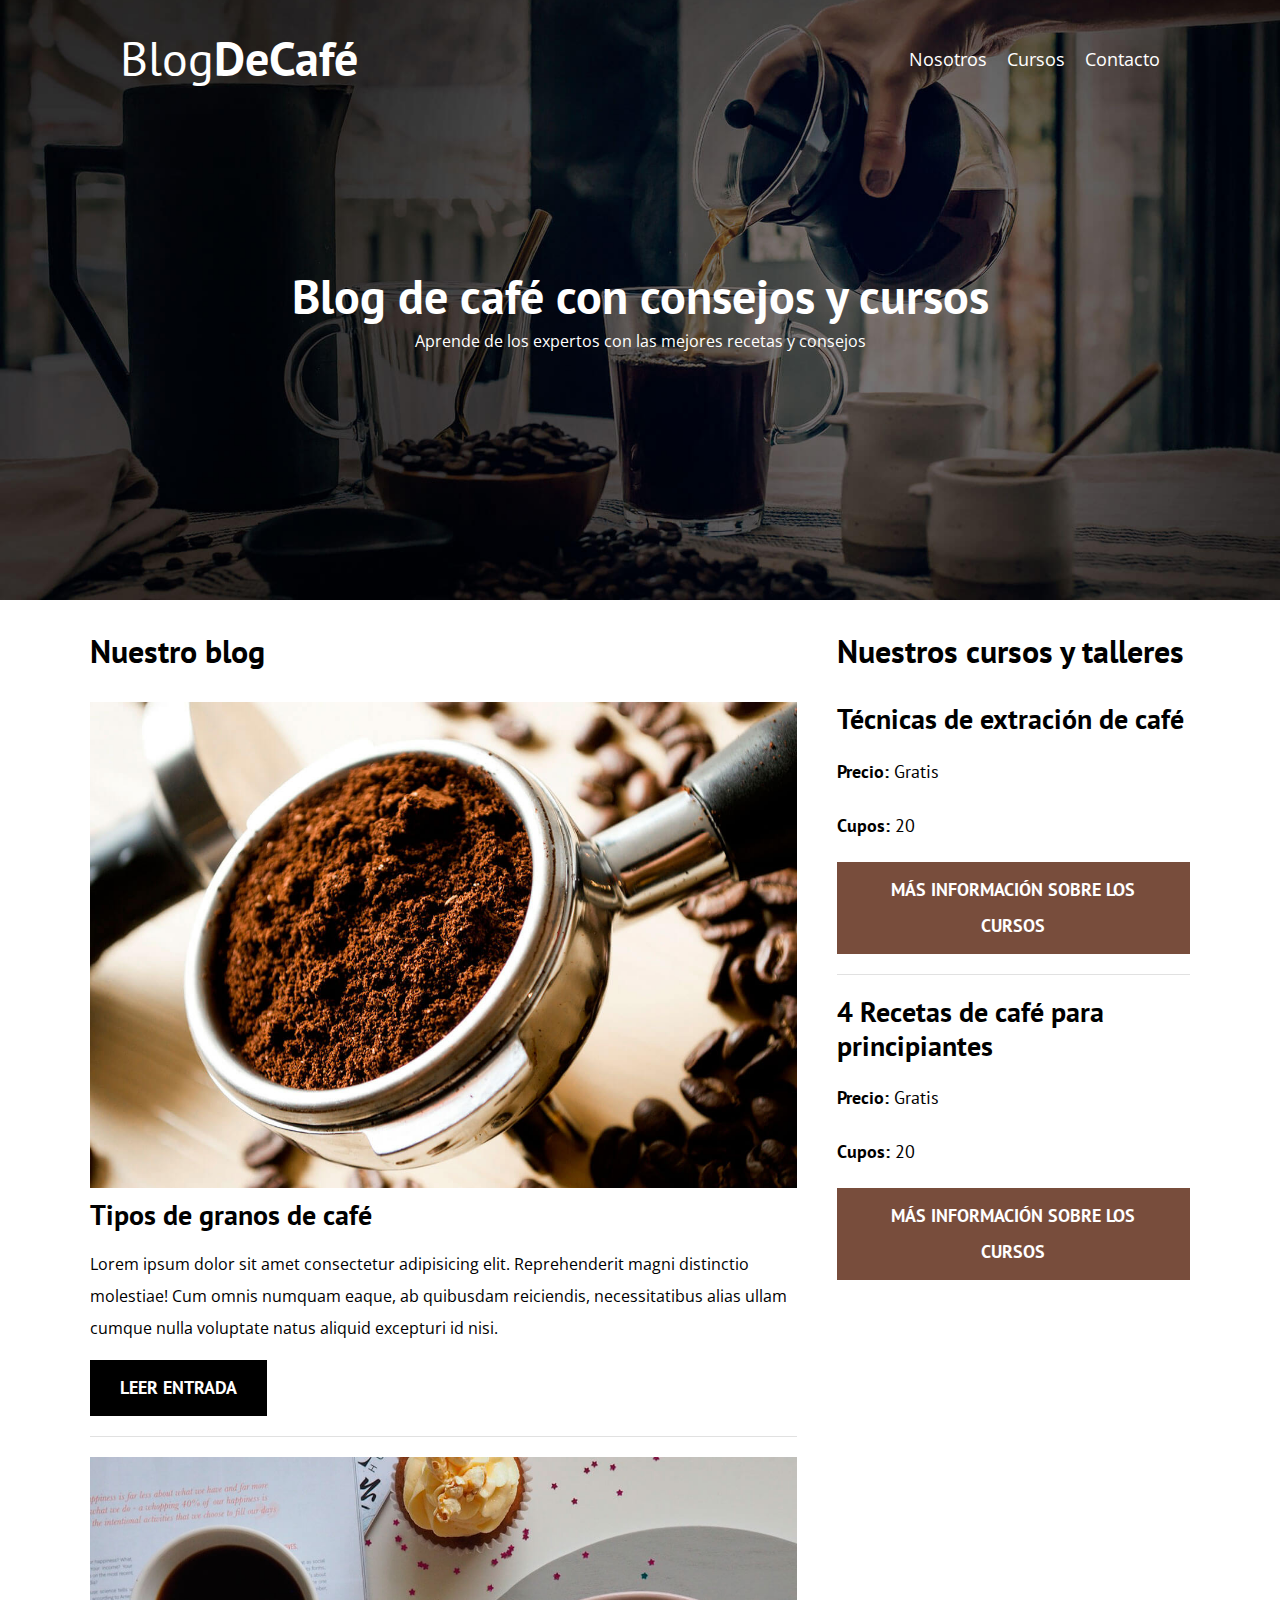
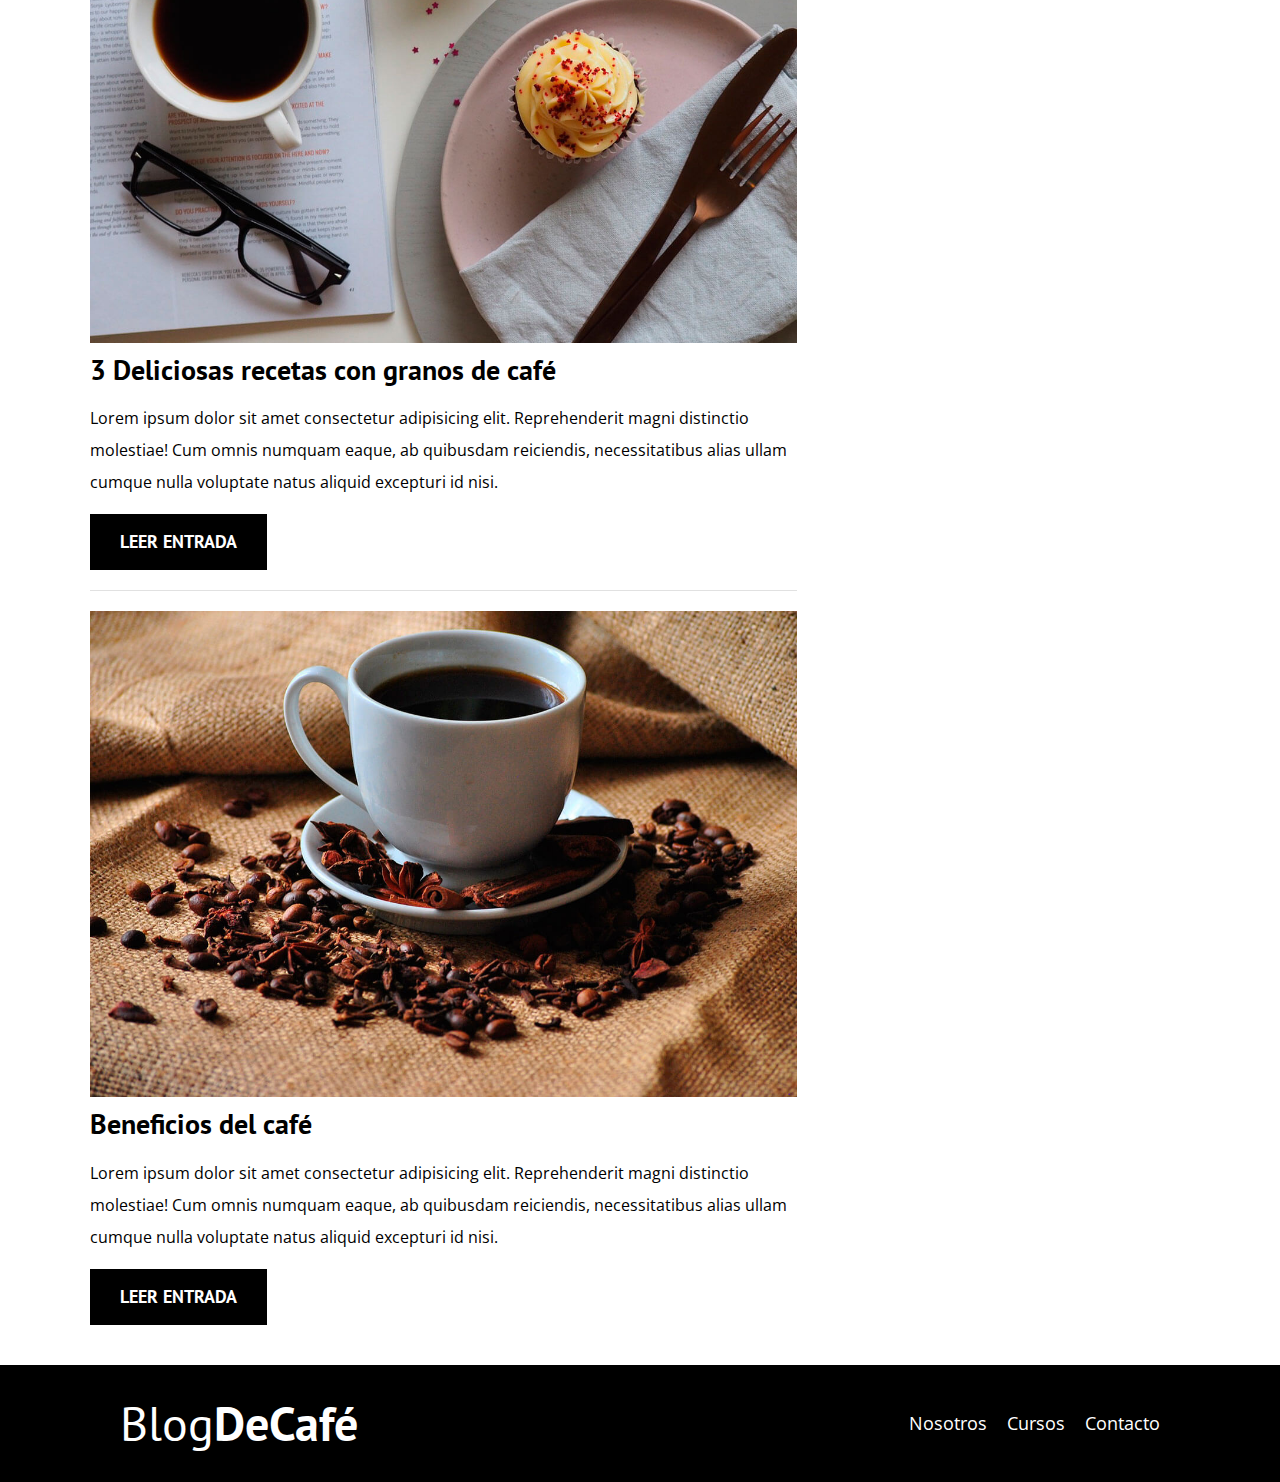
<file: index.html>
<!DOCTYPE html>
<html lang="en">
<head>
    <meta charset="UTF-8">
    <meta http-equiv="X-UA-Compatible" content="IE=edge">
    <meta name="viewport" content="width=device-width, initial-scale=1.0">
    <meta name="description" content="Página web de blog de café">
    <title>BlogDeCafé</title>
    
    <!--prefetech-->    
    <link rel="prefetch" href="cursos.html" as="document">

    <!--preload-->
    <link rel="preload" href="css/normalize.css" as="style">
    <link rel="stylesheet" href="css/normalize.css">

    <link rel="preload" href="css/style.css" as="style">
    <link rel="stylesheet" href="css/style.css">

    <link rel="preload" href="https://fonts.googleapis.com/css2?family=Open+Sans&family=PT+Sans:wght@400;700&display=swap" crossorigin="crossorigin" as="font">
    <link href="https://fonts.googleapis.com/css2?family=Open+Sans&family=PT+Sans:wght@400;700&display=swap" rel="stylesheet">
</head>
<body>
    <header class="header">
        <div class="contenedor">
            <div class="barra">

                <a class="logo" href="index.html">
                    <h1 class="logo__nombre no-margin centrar-texto">Blog<span class="logo__bold">DeCafé</span></h1>
                </a>

                <nav class="navegacion">
                    <a href="nosotros.html" class="navegacion__enlace">Nosotros</a>
                    <a href="cursos.html" class="navegacion__enlace">Cursos</a>
                    <a href="contacto.html" class="navegacion__enlace">Contacto</a>
                </nav>
            </div>
        </div>
        
        <div class="header__texto">
            <h1 class="no-margin">Blog de café con consejos y cursos</h1>
            <p class="no-margin">Aprende de los expertos con las mejores recetas y consejos</p>
        </div>
    </header>
    <div class="contenedor contenido-principal">
        <main class="blog">
            <h3>Nuestro blog</h3>
            <article class="entrada">
                <div class="entrada__imagen">
                    <img src="img/blog1.jpg" alt="entrada imagen" loading="lazy">
                </div>
                <div class="entrada__contenido">
                    <h4 class="no-margin">Tipos de granos de café</h4>
                    <p>Lorem ipsum dolor sit amet consectetur adipisicing elit. Reprehenderit magni distinctio molestiae! Cum omnis numquam eaque, ab quibusdam reiciendis, necessitatibus alias ullam cumque nulla voluptate natus aliquid excepturi id nisi.</p>
                    <a href="entrada.html" class="boton boton--primario">Leer entrada</a>
                </div>
            </article>

            <article class="entrada">
                <div class="entrada__imagen">
                    <img src="img/blog2.jpg" alt="entrada imagen" loading="lazy">
                </div>
                <div class="entrada__contenido">
                    <h4 class="no-margin">3 Deliciosas recetas con granos de café</h4>
                    <p>Lorem ipsum dolor sit amet consectetur adipisicing elit. Reprehenderit magni distinctio molestiae! Cum omnis numquam eaque, ab quibusdam reiciendis, necessitatibus alias ullam cumque nulla voluptate natus aliquid excepturi id nisi.</p>
                    <a href="entrada.html" class="boton boton--primario">Leer entrada</a>
                </div>
            </article>

            <article class="entrada">
                <div class="entrada__imagen">
                    <img src="img/blog3.jpg" alt="entrada imagen" loading="lazy">
                </div>
                <div class="entrada__contenido">
                    <h4 class="no-margin">Beneficios del café</h4>
                    <p>Lorem ipsum dolor sit amet consectetur adipisicing elit. Reprehenderit magni distinctio molestiae! Cum omnis numquam eaque, ab quibusdam reiciendis, necessitatibus alias ullam cumque nulla voluptate natus aliquid excepturi id nisi.</p>
                    <a href="entrada.html" class="boton boton--primario">Leer entrada</a>
                </div>
            </article>
        </main>
        
        <aside class="sidebar">
            <h3>Nuestros cursos y talleres</h3>
            <ul class="cursos no-padding ">
                <li class="widget-curso ">
                    <h4 class=" no-margin">Técnicas de extración de café</h4>
                    <p class="widget-curso__label">Precio: <span class="widget-curso__info">Gratis</span></p>
                    <p class="widget-curso__label">Cupos: <span class="widget-curso__info">20</span></p>
                    <a href="entrada.html" class="boton boton--secundario">Más información sobre los cursos </a>
                </li>
                <li class="widget-curso">
                    <h4 class="no-margin">4 Recetas de café para principiantes</h4>
                    <p class="widget-curso__label">Precio: <span class="widget-curso__info">Gratis</span></p>
                    <p class="widget-curso__label">Cupos: <span class="widget-curso__info">20</span></p>
                    <a href="entrada.html" class="boton boton--secundario">Más información sobre los cursos</a>

                </li>
            </ul>
        </aside>
        
    </div>
    <footer class="footer">
        <div class="barra--footer contenedor">
            
            <div class="barra">

                <a class="logo" href="index.html">
                    <h1 class="logo__nombre no-margin centrar-texto">Blog<span class="logo__bold">DeCafé</span></h1>
                </a>

                <nav class="navegacion">
                    <a href="nosotros.html" class="navegacion__enlace">Nosotros</a>
                    <a href="cursos.html" class="navegacion__enlace">Cursos</a>
                    <a href="contacto.html" class="navegacion__enlace">Contacto</a>
                </nav>
            </div>
        </div>
    </footer>
</body>
</html>
</file>
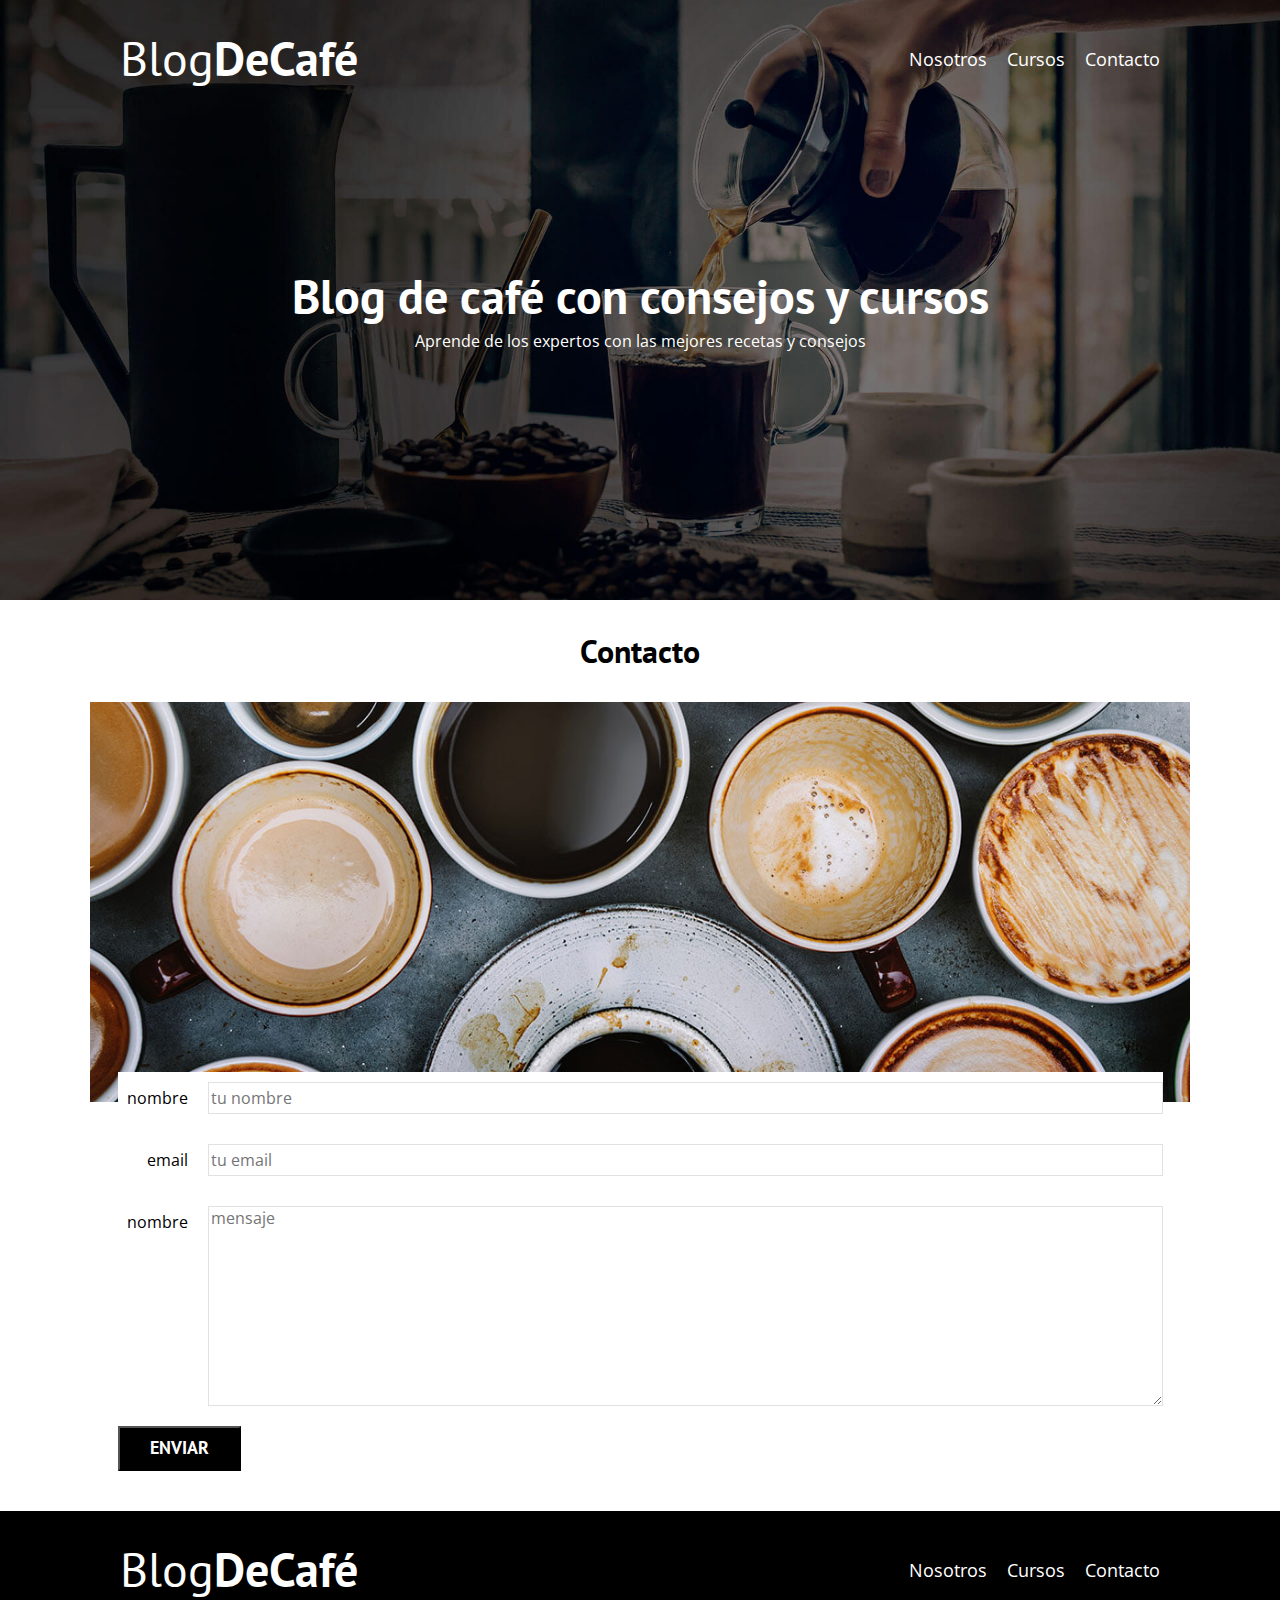
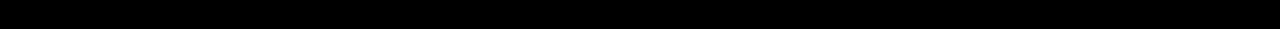
<file: contacto.html>
<!DOCTYPE html>
<html lang="en">
  <head>
    <meta charset="UTF-8" />
    <meta http-equiv="X-UA-Compatible" content="IE=edge" />
    <meta name="viewport" content="width=device-width, initial-scale=1.0" />
    <title>BlogDeCafé</title>
    <link rel="stylesheet" href="css/normalize.css" />
    <link
      href="https://fonts.googleapis.com/css2?family=Open+Sans&family=PT+Sans:wght@400;700&display=swap"
      rel="stylesheet"
    />
    <link rel="stylesheet" href="css/style.css" />
  </head>
  <body>
    <header class="header">
      <div class="contenedor">
        <div class="barra">
          <a class="logo" href="index.html">
            <h1 class="logo__nombre no-margin centrar-texto">
              Blog<span class="logo__bold">DeCafé</span>
            </h1>
          </a>

          <nav class="navegacion">
            <a href="nosotros.html" class="navegacion__enlace">Nosotros</a>
            <a href="cursos.html" class="navegacion__enlace">Cursos</a>
            <a href="contacto.html" class="navegacion__enlace">Contacto</a>
          </nav>
        </div>
      </div>

      <div class="header__texto">
        <h1 class="no-margin">Blog de café con consejos y cursos</h1>
        <p class="no-margin">
          Aprende de los expertos con las mejores recetas y consejos
        </p>
      </div>
    </header>
    <main class="contenedor">
      <h3 class="centrar-texto">Contacto</h3>
      <div class="contacto-bg"></div>
      <form class="formulario">
        <div class="campo">
          <label class="campo__label" for="nombre">nombre</label>
          <input class="campo__field" type="text" id="nombre" placeholder="tu nombre" />
        </div>
        <div class="campo">
          <label class="campo__label" for="email">email</label>
          <input
            class="campo__field"
            type="email"
            id="email"
            placeholder="tu email"
          />
        </div>
        <div class="campo">
          <label class="campo__label" for="mensaje">nombre</label>
          <textarea
            class="campo__field campo__field__textarea"
            placeholder="mensaje"
            id="mensaje"
            cols="30"
            rows="5"
          ></textarea>
        </div>
        <div class="campo">
          <input
            class="boton boton--primario"
            type="submit"
            value="ENVIAR"
            class="boton boton--primario"
          />
        </div>
      </form>
    </main>
    <footer class="footer">
      <div class="barra--footer contenedor">
        <div class="barra">
          <a class="logo" href="index.html">
            <h1 class="logo__nombre no-margin centrar-texto">
              Blog<span class="logo__bold">DeCafé</span>
            </h1>
          </a>

          <nav class="navegacion">
            <a href="nosotros.html" class="navegacion__enlace">Nosotros</a>
            <a href="cursos.html" class="navegacion__enlace">Cursos</a>
            <a href="contacto.html" class="navegacion__enlace">Contacto</a>
          </nav>
        </div>
      </div>
    </footer>
  </body>
</html>
</file>
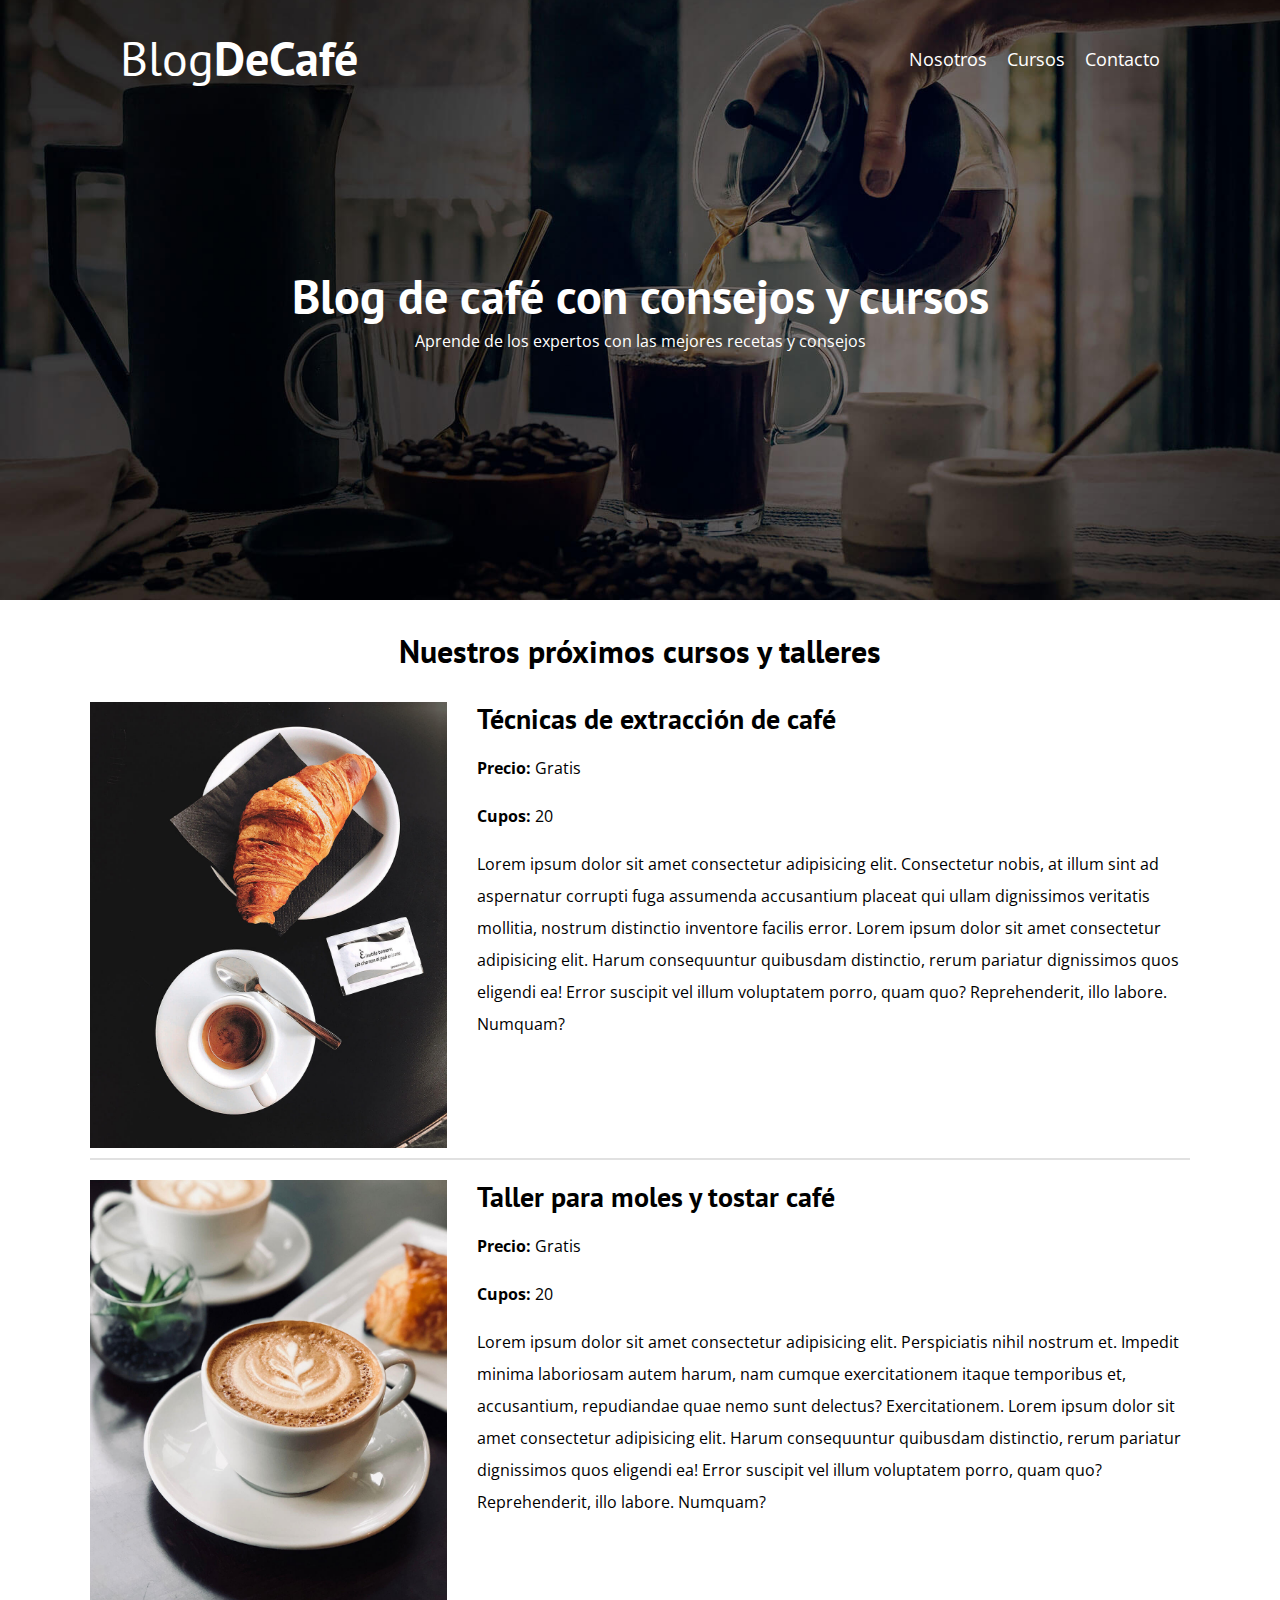
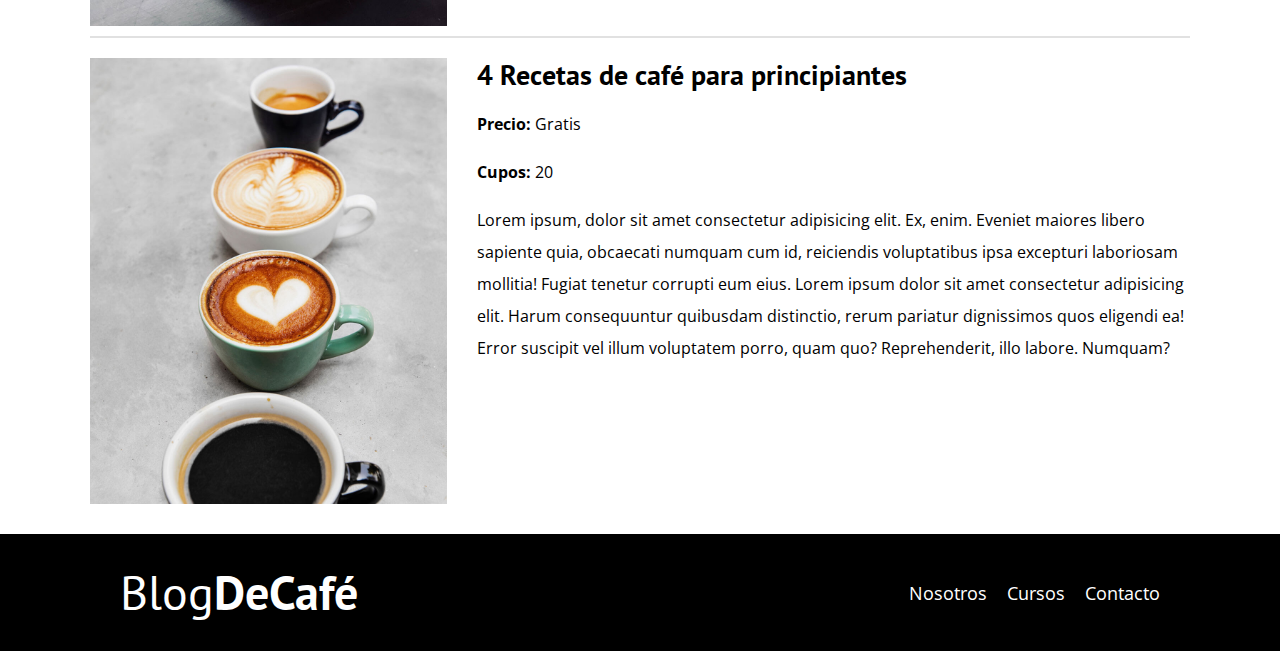
<file: cursos.html>
<!DOCTYPE html>
<html lang="en">
  <head>
    <meta charset="UTF-8" />
    <meta http-equiv="X-UA-Compatible" content="IE=edge" />
    <meta name="viewport" content="width=device-width, initial-scale=1.0" />
    <title>BlogDeCafé</title>
    <link rel="stylesheet" href="css/normalize.css" />
    <link
      href="https://fonts.googleapis.com/css2?family=Open+Sans&family=PT+Sans:wght@400;700&display=swap"
      rel="stylesheet"
    />
    <link rel="stylesheet" href="css/style.css" />
  </head>
  <body>
    <header class="header">
      <div class="contenedor">
        <div class="barra">
          <a class="logo" href="index.html">
            <h1 class="logo__nombre no-margin centrar-texto">
              Blog<span class="logo__bold">DeCafé</span>
            </h1>
          </a>

          <nav class="navegacion">
            <a href="nosotros.html" class="navegacion__enlace">Nosotros</a>
            <a href="cursos.html" class="navegacion__enlace">Cursos</a>
            <a href="contacto.html" class="navegacion__enlace">Contacto</a>
          </nav>
        </div>
      </div>

      <div class="header__texto">
        <h1 class="no-margin">Blog de café con consejos y cursos</h1>
        <p class="no-margin">
          Aprende de los expertos con las mejores recetas y consejos
        </p>
      </div>
    </header>
    <main class="contenedor">
        <h3 class="centrar-texto">Nuestros próximos cursos y talleres</h3>
        <div class="curso">
            <div class="curso__imagen">
                <img src="img/curso1.jpg" alt="imagen del curso">
            </div>
            <div class="curso__informacion">
                <h4 class="no-margin">Técnicas de extracción de café</h4>
                <p class="curso__label">Precio: <span class="curso__info">Gratis</span></p>
                <p class="curso__label">Cupos: <span class="curso__info">20</span></p>
                <p>Lorem ipsum dolor sit amet consectetur adipisicing elit. Consectetur nobis, at illum sint ad aspernatur corrupti fuga assumenda accusantium placeat qui ullam dignissimos veritatis mollitia, nostrum distinctio inventore facilis error.
                    Lorem ipsum dolor sit amet consectetur adipisicing elit. Harum consequuntur quibusdam distinctio, 
                    rerum pariatur dignissimos quos eligendi ea! Error suscipit vel illum voluptatem porro, quam quo? Reprehenderit, illo labore. Numquam?</p>
            </div>  <!--información del curso-->
        </div> <!--curso-->

        <div class="curso">
            <div class="curso__imagen">
                <img src="img/curso2.jpg" alt="imagen del curso">
            </div>
            <div class="curso__informacion">
                <h4 class="no-margin">Taller para moles y tostar café</h4>
                <p class="curso__label">Precio: <span class="curso__info">Gratis</span></p>
                <p class="curso__label">Cupos: <span class="curso__info">20</span></p>
                <p> Lorem ipsum dolor sit amet consectetur adipisicing elit. Perspiciatis nihil nostrum et. Impedit 
                    minima laboriosam autem harum, nam cumque exercitationem itaque temporibus et, accusantium, repudiandae quae nemo sunt delectus? Exercitationem.
                    Lorem ipsum dolor sit amet consectetur adipisicing elit. Harum consequuntur quibusdam distinctio, 
                    rerum pariatur dignissimos quos eligendi ea! Error suscipit vel illum voluptatem porro, quam quo? Reprehenderit, illo labore. Numquam?</p>
            </div>  <!--información del curso-->
        </div> <!--curso-->

        <div class="curso">
            <div class="curso__imagen">
                <img src="img/curso3.jpg" alt="imagen del curso">
            </div>
            <div class="curso__informacion">
                <h4 class="no-margin">4 Recetas de café para principiantes</h4>
                <p class="curso__label">Precio: <span class="curso__info">Gratis</span></p>
                <p class="curso__label">Cupos: <span class="curso__info">20</span></p>
                <p>Lorem ipsum, dolor sit amet consectetur adipisicing elit. Ex, enim. Eveniet maiores libero sapiente quia, obcaecati numquam cum id, reiciendis voluptatibus ipsa excepturi laboriosam mollitia! Fugiat tenetur corrupti eum eius.
                    Lorem ipsum dolor sit amet consectetur adipisicing elit. Harum consequuntur quibusdam distinctio, 
                    rerum pariatur dignissimos quos eligendi ea! Error suscipit vel illum voluptatem porro, quam quo? Reprehenderit, illo labore. Numquam?</p>
            </div>  <!--información del curso-->
        </div> <!--curso-->
    </main>
    <footer class="footer">
      <div class="barra--footer contenedor">
        <div class="barra">
          <a class="logo" href="index.html">
            <h1 class="logo__nombre no-margin centrar-texto">
              Blog<span class="logo__bold">DeCafé</span>
            </h1>
          </a>

          <nav class="navegacion">
            <a href="nosotros.html" class="navegacion__enlace">Nosotros</a>
            <a href="cursos.html" class="navegacion__enlace">Cursos</a>
            <a href="contacto.html" class="navegacion__enlace">Contacto</a>
          </nav>
        </div>
      </div>
    </footer>
  </body>
</html>
</file>
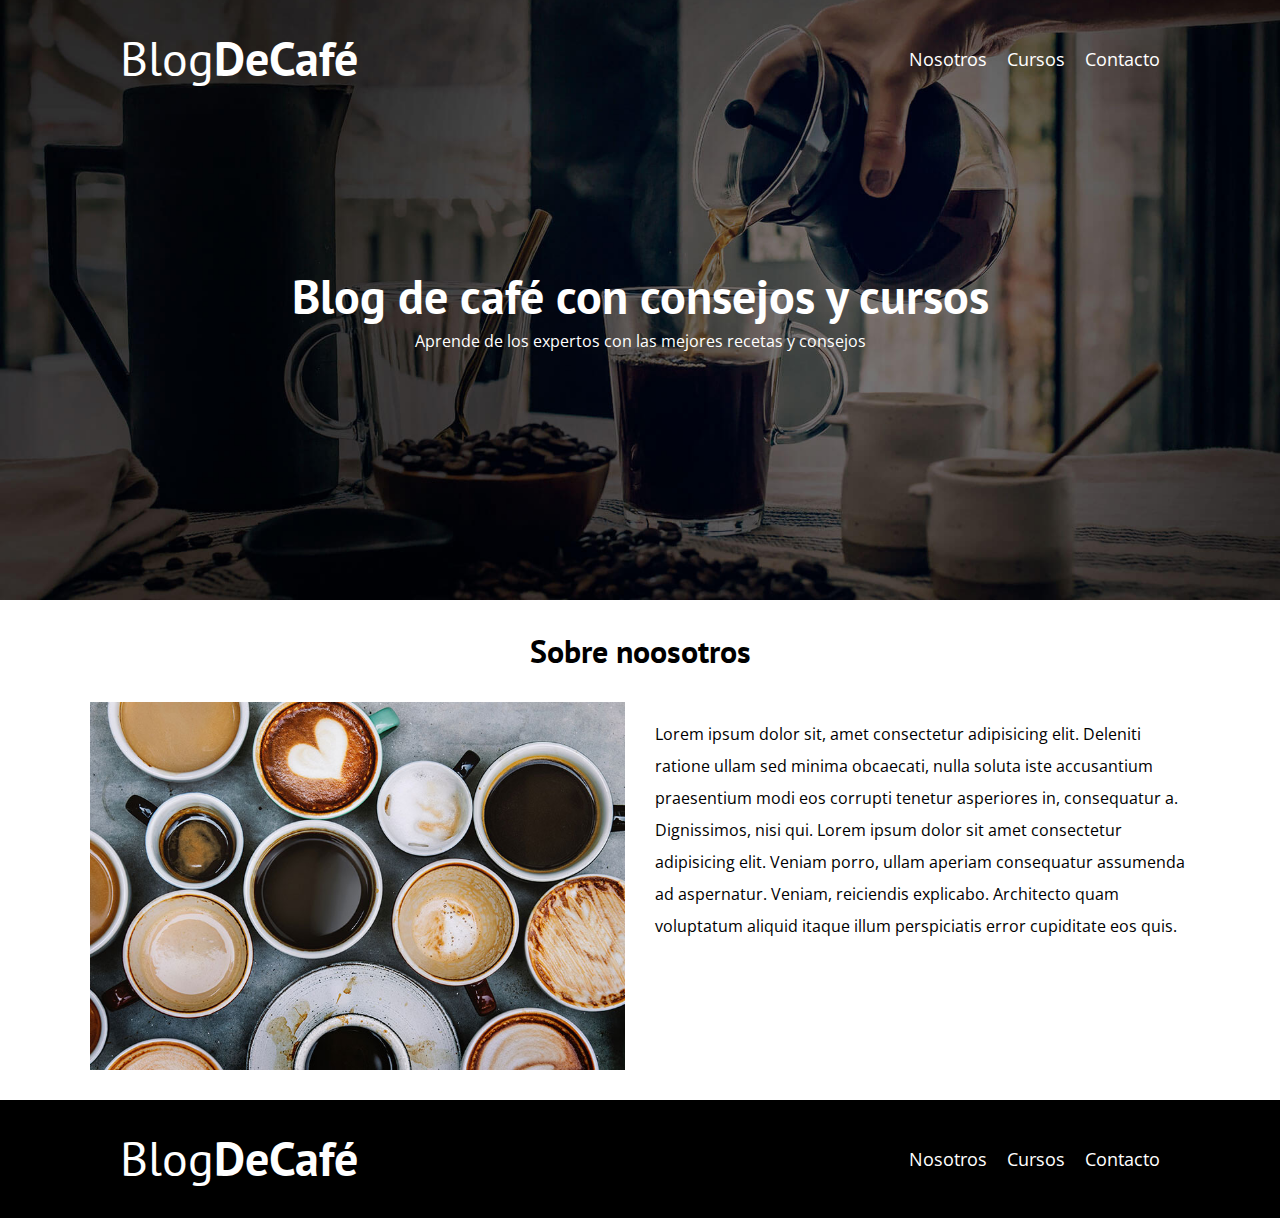
<file: nosotros.html>
<!DOCTYPE html>
<html lang="en">
  <head>
    <meta charset="UTF-8" />
    <meta http-equiv="X-UA-Compatible" content="IE=edge" />
    <meta name="viewport" content="width=device-width, initial-scale=1.0" />
    <title>BlogDeCafé</title>
    <link rel="stylesheet" href="css/normalize.css" />
    <link
      href="https://fonts.googleapis.com/css2?family=Open+Sans&family=PT+Sans:wght@400;700&display=swap"
      rel="stylesheet"
    />
    <link rel="stylesheet" href="css/style.css" />
  </head>
  <body>
    <header class="header">
      <div class="contenedor">
        <div class="barra">
          <a class="logo" href="index.html">
            <h1 class="logo__nombre no-margin centrar-texto">
              Blog<span class="logo__bold">DeCafé</span>
            </h1>
          </a>

          <nav class="navegacion">
            <a href="nosotros.html" class="navegacion__enlace">Nosotros</a>
            <a href="cursos.html" class="navegacion__enlace">Cursos</a>
            <a href="contacto.html" class="navegacion__enlace">Contacto</a>
          </nav>
        </div>
      </div>

      <div class="header__texto">
        <h1 class="no-margin">Blog de café con consejos y cursos</h1>
        <p class="no-margin">
          Aprende de los expertos con las mejores recetas y consejos
        </p>
      </div>
    </header>
    <main class="contenedor">
        <h3 class="centrar-texto">Sobre noosotros</h3>
      <div class="sobre--nosotros">
        
        <div class="sobre--nosotros__imagen ">
          <img
            src="img/nosotros.jpg"
            alt="imagen nosotros"
          />
        </div>
        <div class="sobre--nosotros__texto">
            <p>Lorem ipsum dolor sit, amet consectetur adipisicing elit. Deleniti ratione ullam sed minima obcaecati, nulla soluta iste accusantium praesentium modi eos corrupti tenetur asperiores in, consequatur a. Dignissimos, nisi qui.
               Lorem ipsum dolor sit amet consectetur adipisicing elit. Veniam porro, ullam aperiam consequatur assumenda ad aspernatur. Veniam, reiciendis explicabo. Architecto quam voluptatum aliquid itaque illum perspiciatis error cupiditate eos quis. 
            </p>
        </div>
      </div>
    </main>
    <footer class="footer">
      <div class="barra--footer contenedor">
        <div class="barra">
          <a class="logo" href="index.html">
            <h1 class="logo__nombre no-margin centrar-texto">
              Blog<span class="logo__bold">DeCafé</span>
            </h1>
          </a>

          <nav class="navegacion">
            <a href="nosotros.html" class="navegacion__enlace">Nosotros</a>
            <a href="cursos.html" class="navegacion__enlace">Cursos</a>
            <a href="contacto.html" class="navegacion__enlace">Contacto</a>
          </nav>
        </div>
      </div>
    </footer>
  </body>
</html>
</file>
<file: css/style.css>
:root{
    --fuenteHeading: 'PT Sans', sans-serif;
    --fuenteParrafos: 'Open Sans', sans-serif;

    --primario: #784d3c;
    --blanco: #ffffff;
    --negro: #000000;
    --gris: #e1e1e1;

}
html{
    box-sizing: border-box;
    font-size: 62.5%; /*para que 1rem sea 10 pixeles*/
}
*, *:before, *:after{
    box-sizing: inherit;
}
body{
    font-family: var(--fuenteParrafos);
    font-size: 1.6rem;
    line-height: 2; /*interlineado*/
}
/*gloables*/
.contenedor{
    max-width: 110rem;
    margin: 0 auto; /*para centrar un contenido de manera horizontal en vez de flex*/
    width: 90%;
}
a{
    text-decoration: none;
}
h1,h2,h3,h4{
    font-family: var(--fuenteHeading);
    line-height: 1.2;
}
h1{
    font-size: 4.8rem;
}
h2{
    font-size: 4rem;
}
h3{
    font-size: 3.2rem;
}
h4{
    font-size: 2.8rem;
}
img{
    max-width: 100%;
}
/*utilidadess*/

.no-margin{
    margin: 0;
}
.no-padding{
    padding: 0;
}
.centrar-texto{
    text-align: center;
}

/*header*/
.header{
    background-image: url(../img/banner.jpg);
    height: 60rem;
    background-repeat: no-repeat;
    background-size: cover;
    background-position: center center; /*ver que parte de la imagen queremos ver al achicar la imagen*/
}
.header__texto{
    color: var(--blanco);
    text-align: center;
    margin-top: 5rem;
}   
@media (min-width: 450px) {
   .header__texto{
    margin-top: 15rem;
   }
}
.barra{
    padding: 3rem;
}
@media (min-width: 450px) {
    .barra{
    display: flex;
    justify-content: space-between;
    align-items: center;    
    }  
}

.logo{
    color: var(--blanco);
}
.logo__nombre{
    font-weight: 400;
}
.logo__bold{
    font-weight: 700;
}
/*para que el naavegador esté horizontal*/
@media (min-width: 450px) {
   .navegacion{
    display: flex;
    gap: 2rem ;/*separacion*/   
   }
}
/*para que en dispositivos pequeños la navegacion se poca vertical*/
.navegacion__enlace{
    display: block;
    text-align: center;
    color: var(--blanco);
    font-size: 1.8rem;
}
@media (min-width: 450px) {
   .contenido-principal{
    display: grid;
    grid-template-columns: 2fr 1fr;
    column-gap: 4rem;
    }
}

.entrada{
    border-bottom: 1px solid var(--gris);
    margin-bottom: 2rem;
}
.entrada:last-of-type{
    border-bottom: none;
    margin-bottom: 0;
}
.boton{
    /*para que tome todo el espacio en dispositivos pequeños*/
    display: block;
    font-family: var(--fuenteHeading);
    text-align: center;
    color: var(--blanco);
    padding: 1rem 3rem;
    font-size: 1.8rem;
    font-weight: 700;
    text-transform: uppercase;
    margin-bottom: 2rem;
}
/*para que el boton se quede pequeño*/
@media (min-width: 450px) {
   .boton{
    /*inline block toma el espacio necesario, pero no se puede poner algun otro elemento a lado por el "block"*/
    display: inline-block;
   }
}
.boton--primario{
    background-color: var(--negro);    
}
.boton--secundario{
    background-color: var(--primario);
}

.cursos{
    list-style: none;
}
.widget-curso{
    border-bottom: 1px solid var(--gris);
    margin-bottom: 2rem;
}
.widget-curso:last-of-type{
    border: none;
    margin-bottom: 0;
}
.widget-curso__label{
    font-family: var(--fuenteHeading);
    font-weight: 700;
    font-size: 1.8rem;
}
.widget-curso__info{
    font-weight: 400;
}

footer{
    background-color: var(--negro);
    margin-top: 2rem;
    margin-bottom: 0;
}
@media (min-width: 450px) {
    .sobre--nosotros{
        display: grid;
        grid-template-columns: 1fr 1fr;
        column-gap: 3rem;
    }
}

/*cursos.html*/
.curso{
    margin-bottom: 2rem;
    border-bottom: 2px solid var(--gris);
}
.curso:last-of-type{
    border: none;
    margin-bottom: 0;
}
@media (min-width: 450px) {
    .curso{
        display: grid;
        grid-template-columns: 1fr 2fr;
        column-gap: 3rem;
    }
}
.curso__label{
    font-weight: 700;
}
.curso__info{
    font-weight: 400;
}
.contacto-bg{
    background-image: url(../img/contacto.jpg);
    height: 40rem;
    background-size: cover;
    background-position: center center;
}
/*css formulario contacto*/
.formulario{
    background-color: var(--blanco);
    margin: -5rem auto 0 auto;
    width: 95%;
}
.campo{
    display: flex;
    margin-top: 2rem;
}
.campo__label{
    flex: 0 0 9rem;
    text-align: right;
    padding-right: 2rem;
    margin-top: 1rem;
}
.campo__field{
    flex: 1;
    border: 1px solid var(--gris);
    margin-top: 1rem; 
}
.campo__field__textarea{
    height: 20rem;
}
.boton:hover{
    cursor: pointer;
}
</file>
